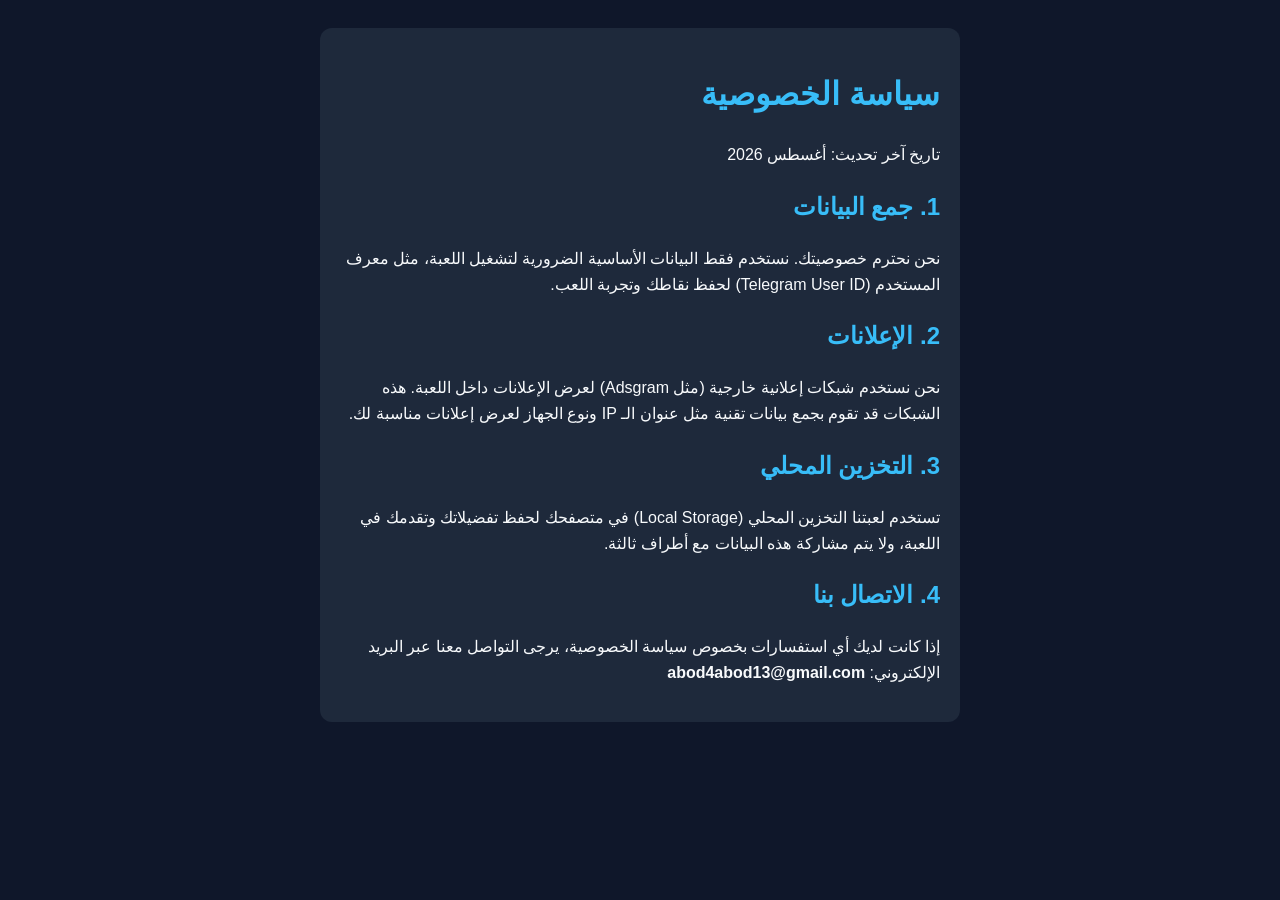
<file: privacy.html>
<!DOCTYPE html>
<html lang="ar" dir="rtl">
<head>
    <meta charset="UTF-8">
    <meta name="viewport" content="width=device-width, initial-scale=1.0">
    <title>سياسة الخصوصية | Play Zone</title>
    <style>
        body { font-family: sans-serif; background-color: #0f172a; color: #f8fafc; padding: 20px; line-height: 1.6; }
        .container { max-width: 600px; margin: auto; background: #1e293b; padding: 20px; border-radius: 12px; }
        h1 { color: #38bdf8; }
        h2 { margin-top: 20px; color: #38bdf8; }
    </style>
</head>
<body>
    <div class="container">
        <h1>سياسة الخصوصية</h1>
        <p>تاريخ آخر تحديث: أغسطس 2026</p>

        <h2>1. جمع البيانات</h2>
        <p>نحن نحترم خصوصيتك. نستخدم فقط البيانات الأساسية الضرورية لتشغيل اللعبة، مثل معرف المستخدم (Telegram User ID) لحفظ نقاطك وتجربة اللعب.</p>

        <h2>2. الإعلانات</h2>
        <p>نحن نستخدم شبكات إعلانية خارجية (مثل Adsgram) لعرض الإعلانات داخل اللعبة. هذه الشبكات قد تقوم بجمع بيانات تقنية مثل عنوان الـ IP ونوع الجهاز لعرض إعلانات مناسبة لك.</p>

        <h2>3. التخزين المحلي</h2>
        <p>تستخدم لعبتنا التخزين المحلي (Local Storage) في متصفحك لحفظ تفضيلاتك وتقدمك في اللعبة، ولا يتم مشاركة هذه البيانات مع أطراف ثالثة.</p>

        <h2>4. الاتصال بنا</h2>
        <p>إذا كانت لديك أي استفسارات بخصوص سياسة الخصوصية، يرجى التواصل معنا عبر البريد الإلكتروني: <strong>abod4abod13@gmail.com</strong></p>
    </div>
</body>
</html>
</file>
